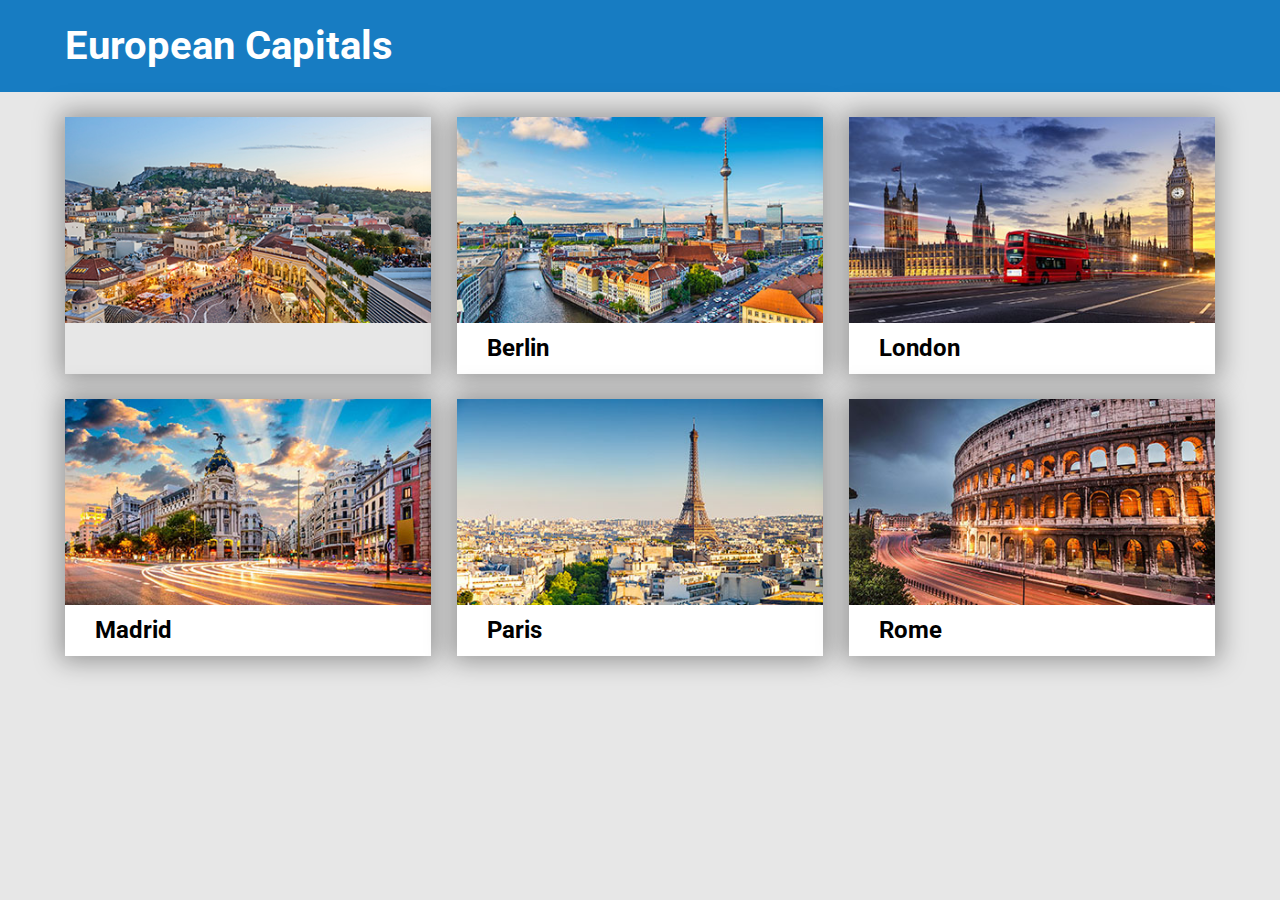
<file: Gallery/index.html>
<!DOCTYPE html>
<html lang="en">
	<head>
		<meta charset="utf-8">
		<meta name="viewport" content="width=device-width, initial-scale=1">
		<title>Page Title</title>
		<link href="https://fonts.googleapis.com/css?family=Roboto&display=swap" rel="stylesheet">
		<link rel="stylesheet" href="css/style.css">
	</head>
	<body>
		<header class="capitals-header">
			<div class="container">
				<h1>European Capitals</h1>
			</div>
		</header>
		<section class="capital-cities">
			<div class="container flex-container">
				<div class="city">
					<img src="images/athens.jpg" alt="Athens">
				</div>
				<div class="city">
					<img src="images/berlin.jpg" alt="Berlin"> 
					<h2>Berlin</h2>
				</div>
				<div class="city">
					<img src="images/london.jpg" alt="London"> 
					<h2>London</h2>
				</div>
				<div class="city">
					<img src="images/madrid.jpg" alt="Madrid"> 
					<h2>Madrid</h2>
				</div>
				<div class="city">
					<img src="images/paris.jpg" alt="Paris"> 
					<h2>Paris</h2>
				</div>
				<div class="city">
					<img src="images/rome.jpg" alt="Rome"> 
					<h2>Rome</h2>
				</div>
			</div>
		</section>
	</body>
</html>
</file>
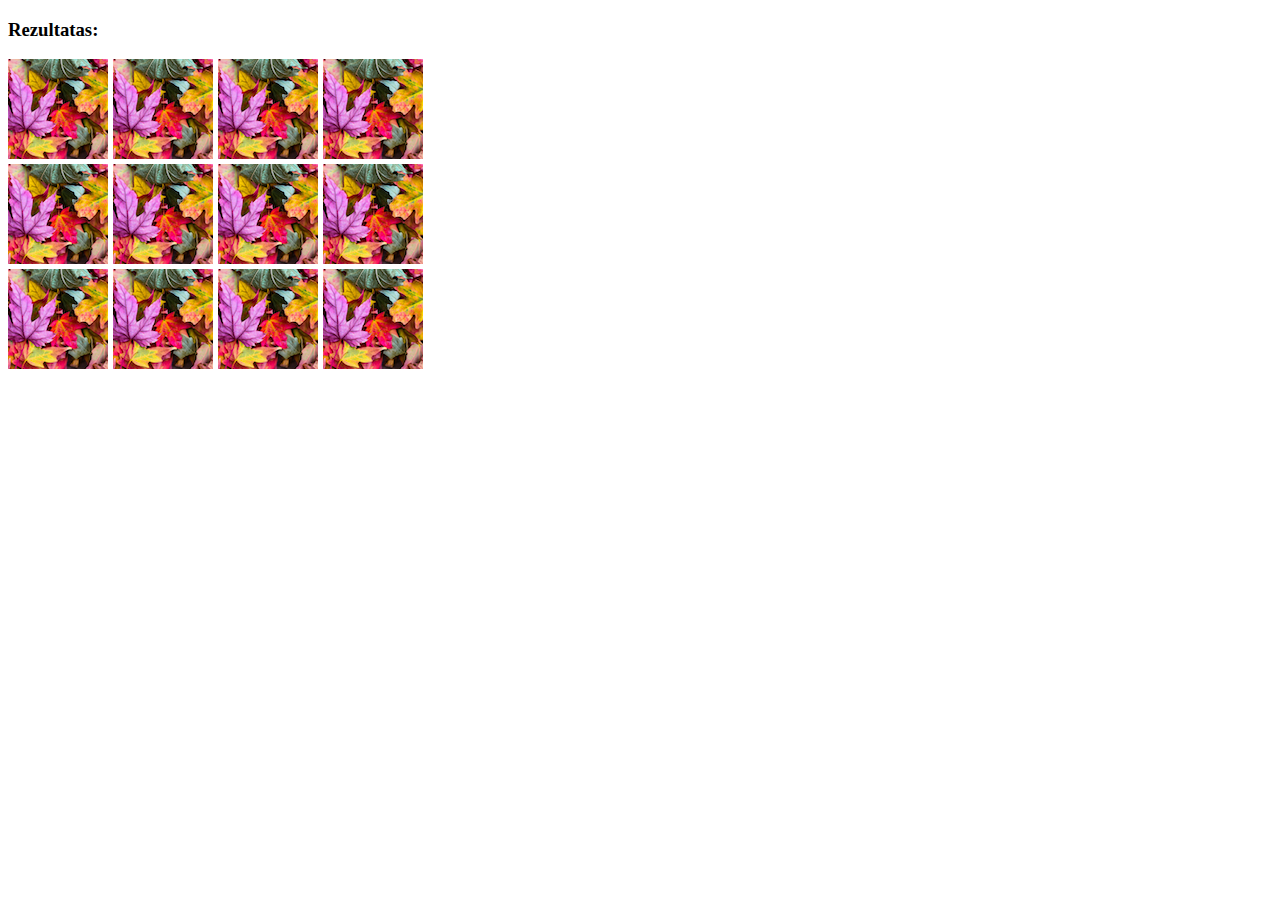
<file: JavaScript retro games/game 1/index.html>
<!DOCTYPE html>
<html lang="en">
<head>
    <meta charset="UTF-8">
    <meta http-equiv="X-UA-Compatible" content="IE=edge">
    <meta name="viewport" content="width=device-width, initial-scale=1.0">
    <title>Atmintis</title>
    <link rel="stylesheet" href="css/style.css">
    <script src="js/app.js"></script> 
</head>
<body>
    <h3>Rezultatas: <span class="result"></span></h3> <!--Čia turėtų rodyti rezultatą (ten kur span)-->
    <div class="grid">

    </div>
</body>
</html>
</file>
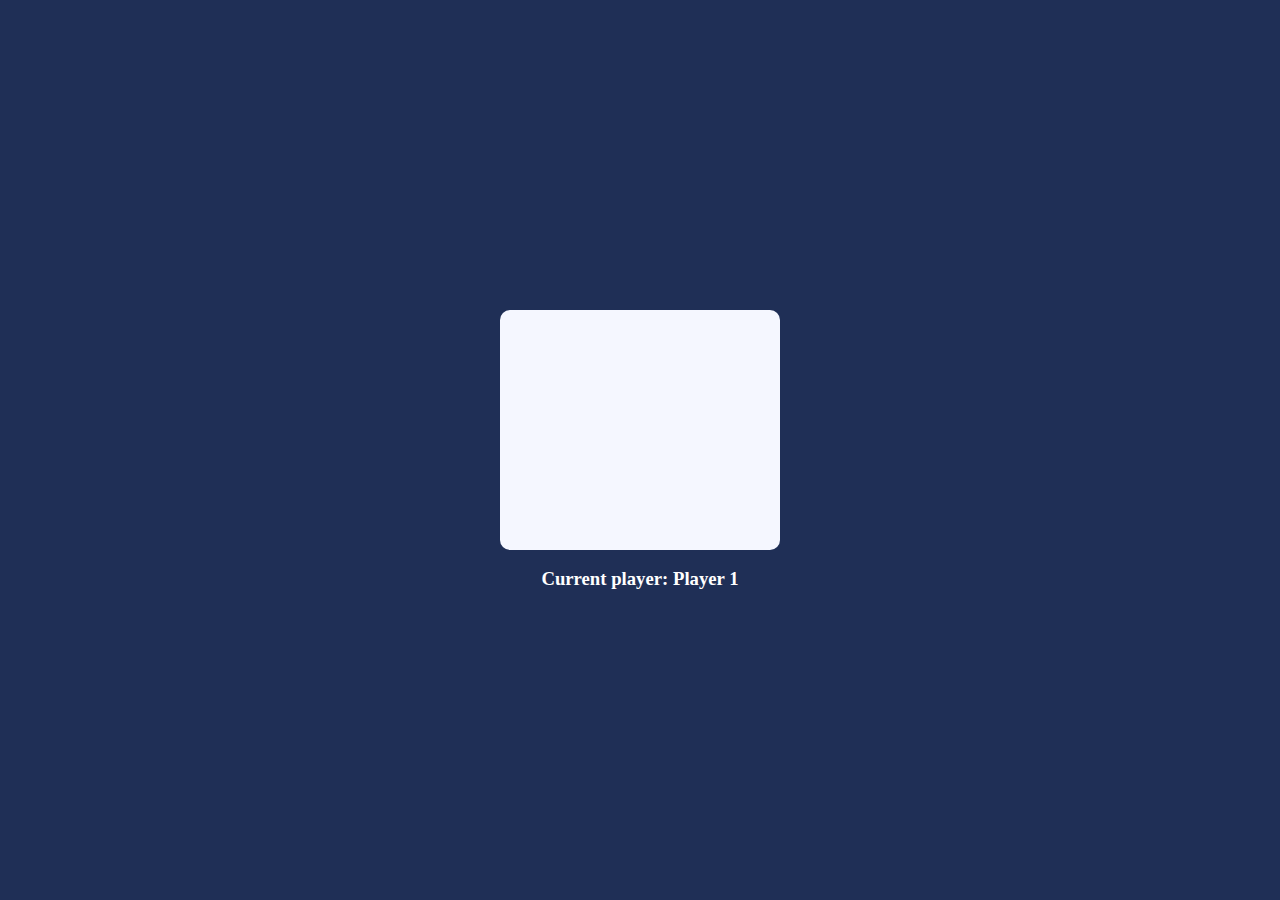
<file: JavaScript retro games/game 2/index.html>
<!DOCTYPE html>
<html lang="en">
<head>
    <meta charset="UTF-8">
    <meta http-equiv="X-UA-Compatible" content="IE=edge">
    <meta name="viewport" content="width=device-width, initial-scale=1.0">
    <title>Connect Four</title>
    <link rel="stylesheet" href="style.css">
    <script src="custom.js"></script>
</head>
<body>
   <header>
       <h3 id="result"></h3>
   </header>
   <div class="grid">
       <div></div>
       <div></div>
       <div></div>
       <div></div>
       <div></div>
       <div></div>
       <div></div>
       <div></div>
       <div></div>
       <div></div>
       <div></div>
       <div></div>
       <div></div>
       <div></div>
       <div></div>
       <div></div>
       <div></div>
       <div></div>
       <div></div>
       <div></div>
       <div></div>
       <div></div>
       <div></div>
       <div></div>
       <div></div>
       <div></div>
       <div></div>
       <div></div>
       <div></div>
       <div></div>
       <div></div>
       <div></div>
       <div></div>
       <div></div>
       <div></div>
       <div></div>
       <div></div>
       <div></div>
       <div></div>
       <div></div>
       <div></div>
       <div></div>
       <div class="taken"></div>
       <div class="taken"></div>
       <div class="taken"></div>
       <div class="taken"></div>
       <div class="taken"></div>
       <div class="taken"></div>
       <div class="taken"></div>
   </div>
   <h3>Current player: Player <span id="current-player">1</span></h3>
</body>
</html>
</file>
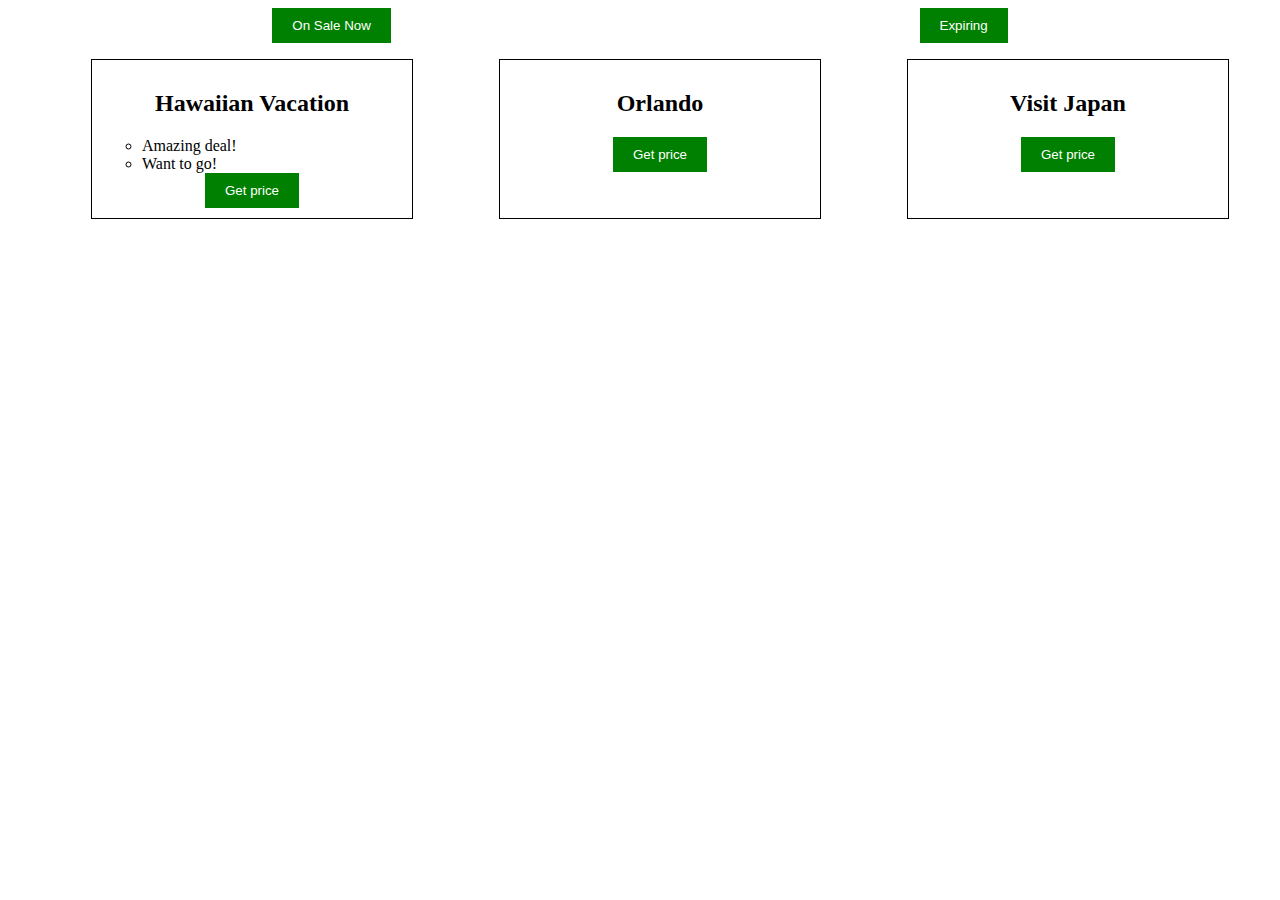
<file: jQuery/jq.html>
<!DOCTYPE html>
<html>
    <head>
        <meta charset="utf-8">
        <meta name="viewport" content="width=device-width,initial-scale=1">
        <meta name="description" content="VCS puslapis">
        <title>jQuery 01</title>
        <link href="css/style.css" rel="stylesheet">
    </head>
    <body>
      <div id="filters">
        <button class="onsale-filter">On Sale Now</button>
        <button class="expiring-filter">Expiring</button>
      </div>
          <ul class="turai">
            <li class="vacation onsale" data-price="1099.99">
              <h2>Hawaiian Vacation</h2>
              <ul class="comments">
                <li>Amazing deal!</li>
                <li>Want to go!</li>
              </ul>
              <button>Get price</button>
            </li>
            <li class="vacation expiring" data-price="299.99">
              <h2>Orlando</h2>
              <button>Get price</button>
            </li>
            <li class="vacation expiring" data-price="799.99">
              <h2>Visit Japan</h2>
              <button>Get price</button>
            </li>
          </ul>
        <script src="scripts/jquery.min.js"></script>
        <script src="scripts/jq.js"></script>   
    </body>
</html>
</file>
<file: Gallery/css/style.css>
*,
*::before,
*::after {
    box-sizing:border-box;
}

body {
    margin:0;
    font-family:"Roboto", sans-serif;
    font-weight: 400;
    background-color: #e7e7e7;
}

.capitals-header {
    background-color: #177cc2;
}

.capitals-header h1 {
    margin:0;
    color:#fff;
    font-size: 2.5rem; 
    padding-top:22px;
    padding-bottom: 23px;
}

.container {
    max-width:1200px;
    margin:0 auto;
    padding:0 25px; 
}

.flex-container {
    display:flex;
}

.capital-cities > .flex-container {
    flex-wrap:wrap;
    justify-content:space-between;
}

.city {
    width:calc(33.3333% - 17px);
    margin-top:25px;
    box-shadow:0px 0px 24px 5px rgba(0, 0, 0, 0.35);
}

.city img {
    width:100%;
    display:block;
}

.city h2 {
    background-color: #fff;
    margin:0;
    padding:13px 30px 14px; 
    line-height: 1; 
}

@media all and (max-width:900px) {
    .city {
        width:calc(50% - 12px);
    }
}

@media all and (max-width:600px) {
    .city {
        width:100%;
    }
}
</file>
<file: JavaScript retro games/game 1/css/style.css>
.grid {
    display: flex;
    flex-wrap: wrap;
    height: 300px;
    width: 415px;
    grid-gap: 5px; /*tarpai tarp mūsų kortų */
}
</file>
<file: JavaScript retro games/game 2/style.css>
*,
*::before,
*::after {
    box-sizing:border-box;
}

html, body {
    margin:0;
    background-color: #1f2f56;
    color:#fff;
}

body {
    display:flex;
    flex-direction: column;
    justify-content: center;
    align-items:center;
    height: 100vh;
}

.grid {
    background-color: #f5f7ff;
    border-radius: 10px;
    height: 240px;
    width: 280px;
    display: flex;
    flex-wrap: wrap;
}

.grid div {
    height: 40px;
    width: 40px;
}

.player-one {
    background-color:red;
    border-radius: 50%;
}

.player-two {
    background-color:blue;
    border-radius: 50%;
}
</file>
<file: jQuery/css/style.css>
#filters {
    display:flex;
}

ul.turai {
    display: flex;
    justify-content: space-around;
    list-style-type: none;
    
}

.vacation {
    border: 1px solid #000;
    padding: 10px;
    width:300px;
}

button {
    background-color: green;
    color: #fff;
    padding: 10px 20px;
    border: none;
    display: block;
    margin: 0 auto;
}

h2 {
    text-align: center;
}

.highlighted, .active {
    background-color: #e7e7e7;
}

.active {
    border:1px solid #000;
    color:green;
}
</file>
